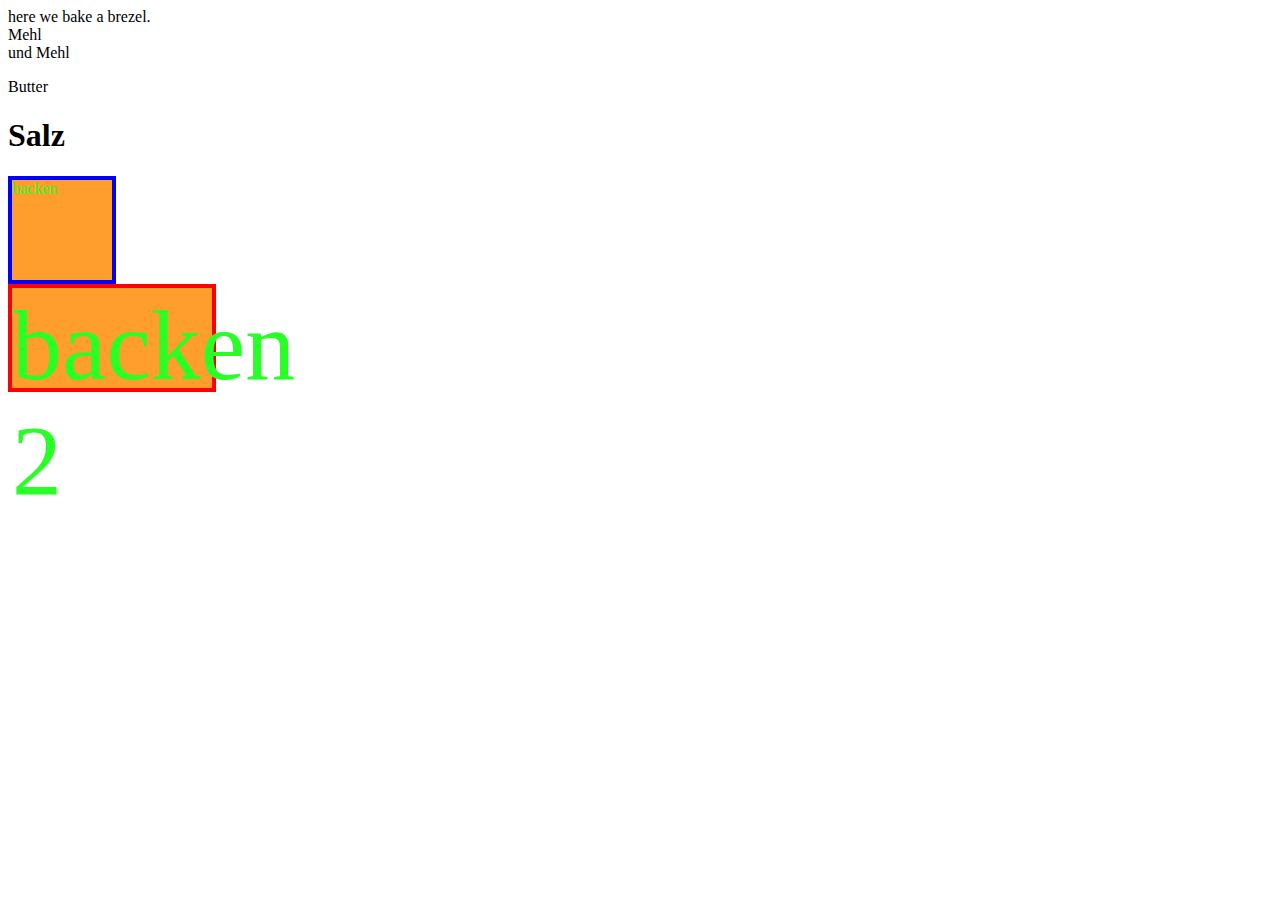
<file: index.html>
<!DOCTYPE html>
<html lang="en">
<head>
    <meta charset="UTF-8">
    <meta name="viewport" content="width=device-width, initial-scale=1.0">
    <link rel="stylesheet" href="style.css">
    <title>I like Butter Brezel</title>
</head>
<body>
    here we bake a brezel.
    <div>Mehl <br>und Mehl </div>
    <p>Butter</p>
    <h1>Salz</h1>
    <div class="bäckerei">backen</div>
    <div style="color:rgb(39, 255, 39);background-color: rgb(255, 157, 45); font-size: 100px;width:200px; height:100px;border: 4px solid rgb(255, 0, 0);">backen 2</div>
</body>
</file>
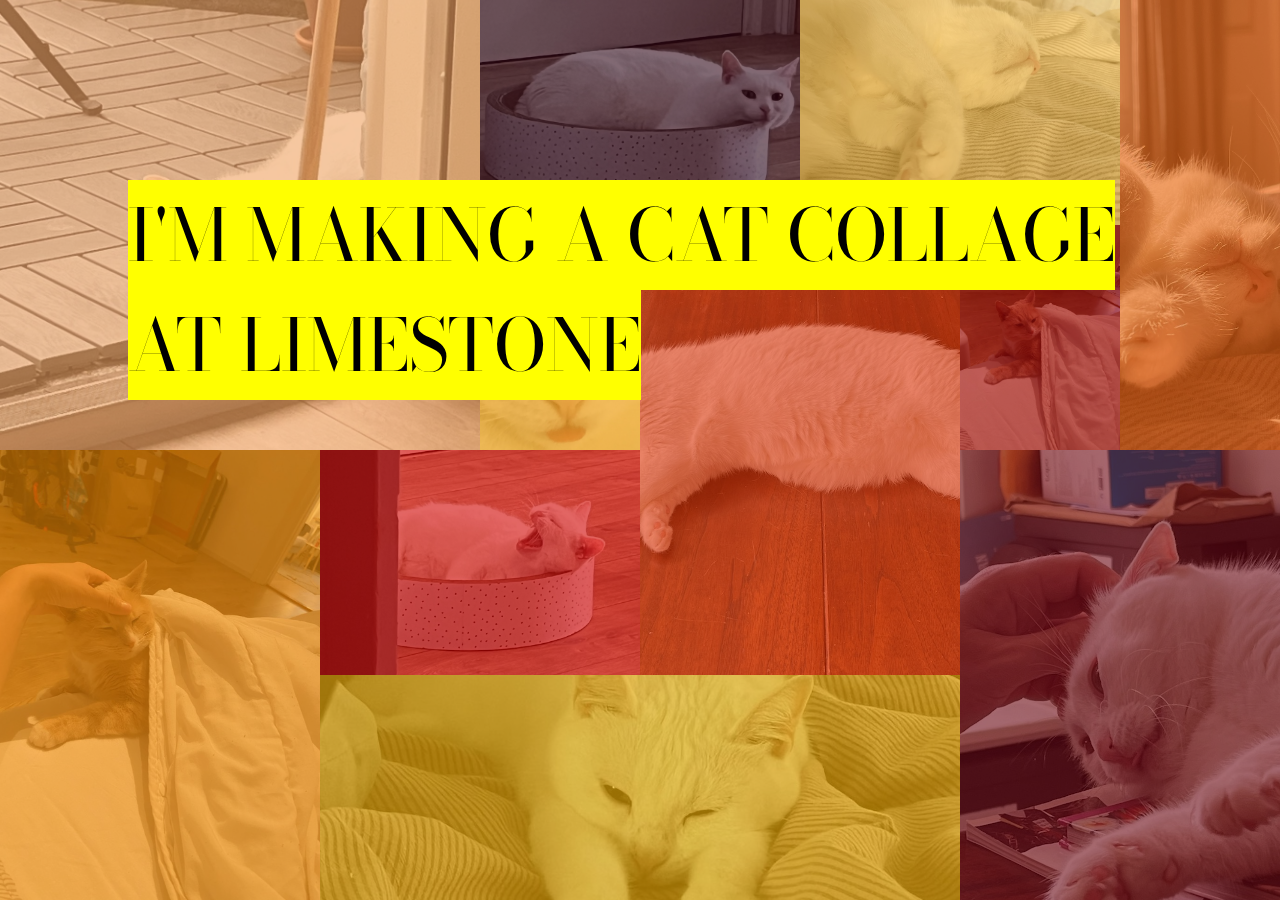
<file: celestin/index.html>
<!DOCTYPE html>
<html lang="en">
<head>
    <meta charset="UTF-8">
    <meta name="viewport" content ="width=device-width, initial-scale=1.0">
    <link rel="stylesheet" href="style.css">

	<link rel="preconnect" href="https://fonts.googleapis.com">
<link rel="preconnect" href="https://fonts.gstatic.com" crossorigin>
<link href="https://fonts.googleapis.com/css2?family=Bodoni+Moda+SC:ital,opsz,wght@0,6..96,400..900;1,6..96,400..900&family=League+Spartan:wght@400;600&display=swap" rel="stylesheet">

    <title>Celestin Made another webpage</title> 
</head>
<body>
   
    <div style="width: 37.5%; height: 50%; left:0; top:0; background-color: #f4a261;"><div class="content-image-6"></div></div>
	<div style="width: 25%; height: 25%; left:37.5%; top:0%; background-color: #370617;"><div class="content-image-5"></div></div>
	<div style="width: 25%; height: 25%; left:62.5%; top:0%; background-color: #fcbf49;"><div class="content-image-4"></div></div>
	<div style="width: 12.5%; height: 50%; left:87.5%; top:0%; background-color: #e85d04;"><div class="content-image-3"></div></div>
	<div style="width: 12.5%; height: 25%; left:37.5%; top:25%; background-color: #faa307;"><div class="content-image-7"></div></div>
	<div style="width: 25%; height: 50%; left:50%; top:25%; background-color: #dc2f02;"><div class="content-image-1"></div></div>
	<div style="width: 12.5%; height: 25%; left:75%; top:25%; background-color: #9d0208;"><div class="content-image-8"></div></div>
	<div style="width: 25%; height: 50%; left:0%; top:50%; background-color: #f48c06;"><div class="content-image-2"></div></div>
	<div style="width: 25%; height: 25%; left:25%; top:50%; background-color: #d00000;"><div class="content-image-9"></div></div>
	<div style="width: 50%; height: 25%; left:25%; top:75%; background-color: #ffba08;"><div class="content-image-10"></div></div>
	<div style="width: 25%; height: 50%; left:75%; top:50%; background-color: #6a040f;"><div class="content-image-11"></div></div>
    
	<div style="width: 80%; height: 30%; left:10%; top:20%;"><div class="content-text-2"><mark>I'M MAKING A CAT COLLAGE AT LIMESTONE</mark></div></div>


</body>
</html>
</file>
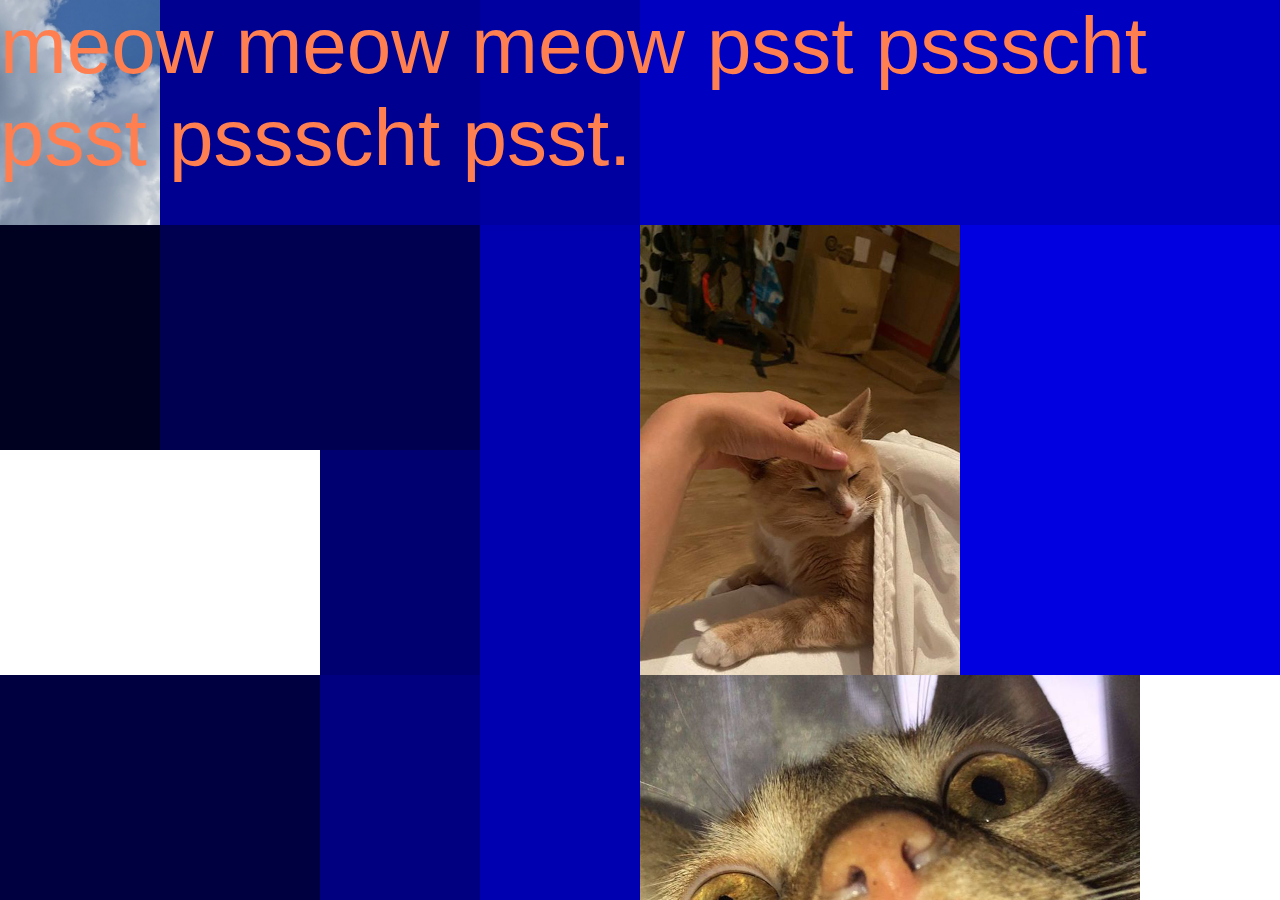
<file: tädä_ä_dätä/index.html>
<!DOCTYPE html>
<html lang="en">
<head>
    <meta charset="UTF-8">
    <meta name="viewport" content ="width=device-width, initial-scale=1.0">
    <link rel="stylesheet" href="style.css">

    <!-- You can write your website's name here -->
    <title>RecklessCodingTryout</title> 
</head>
<body>
<!-- 
                                          Level 1: practice to position <div>s

Crucial TAGs in level 1:
<div></div>  - a container. (and a very good dog name i think.)

Crucial Properties in level 1:
width  - is the width of element
height - is the height of the element
top    - the distance of the element from the top-edge of the page
left   - the distance of the element from the left-edge of the page
background-color - the color of the containter element (in this case the <div>)  
-->
    
    <div class=""scroll-div" style="overflow scroll: 12.5vw;height: 25vh; background-color: blue;"><img style="width:500px; height:auto;z-index:5000;" src="data/images\clouds\cloud2.png"></div>
    <div class=""scroll-div" style="width: 12.5vw;height: 25vh; top: 25vh;background-color: rgb(0, 0, 16);"></div class=""scroll-div"></div>
    <div class=""scroll-div" style="width: 12.5vw;height: 25vh; left:25;top: 25vh;background-color: rgba(0,0,32);"></div>
    <div class=""scroll-div" style="width: 12.5vw;height: 25vh; top: 50vh;background-color: rgba(0, 0, 48;"></div>
    <div class=""scroll-div" style="width: 25vw;height: 25vh; top:75vh;background-color: rgb(0, 0, 64);"></div>
    <div class=""scroll-div" style="width: 25vw;height: 25vh; top:25vh;left:12.5vw;background-color: rgb(0, 0, 80);"></div>
    <div class=""scroll-div" style="width: 12.5vw;height: 25vh; top:50vh;left:12.5vw;background-color: rgb(, 45, 96);"></div>
    <div class=""scroll-div" style="width: 12.5vw;height: 25vh; top:50vh;left:25vw;background-color: rgb(0, 0, 112);"></div>
    <div class=""scroll-div" style="width: 12.5vw;height: 25vh; top:75vh;left:25vw;background-color: rgb(0, 0, 128);"></div>
    <div class=""scroll-div" style="width: 25vw;height: 25vh; left:12.5vw;background-color: rgb(0, 0, 144);"></div>
    <div class=""scroll-div" style="width: 12.5vw;height: 25vh; left:37.5vw;background-color: rgb(0, 0, 160);"></div>
    <div class=""scroll-div" style="width: 12.5vw;height: 75vh; left:37.5vw;top:25vh;background-color: rgb(0, 0, 176);"></div>
    <div class=""scroll-div" style="width: 50vw;height: 25vh; left:50vw;background-color: rgb(0, 0, 192);"></div>
    <div class=""scroll-div" style="overflow scroll: 25vw;height: 50vh; left:50vw;top:25vh;background-color: rgb(0, 0, 208);"><img style="width:500px; height:auto;z-index:5000;" src="data/images\Cats\cat2.jpg"></div>
    <div class=""scroll-div" style="width: 25vw;height: 50vh; left:75vw;top:25vh;background-color: rgb(0, 0, 224);"></div>
    <div class=""scroll-div" style="overflow scroll: 50vw;height: 25vh; left:50vw;top:75vh;background-color: rgb(0, 0, 240);"><img style="width:500px; height:auto;z-index:5000;" src="data/images\Cats\cat13.jpg"></div>



    

  









<!--                               Level 2: Learn how to put contents in the container.
                              learning file paths(directory) and sizeing for texts and images. 

Crucial TAGs in level 2:
<img src="thefilename.jpg" style="width: 100px; height:auto;"></img> - for placing images. Acceptable format for images are '.jpg', '.png', and '.svg'.

Crucial Properties in level 2:
font-size  - is the size of the text
color      - is the color of the text
width      - if put in the styling for <img> tag, it is changing the size of the image, not the container
z-index    - the order of layers, the bigger the numbers, the fronter the elements
-->


<div style="font-size: 5rem; color:coral">meow meow meow psst pssscht psst pssscht psst.</div>








<!--                                   Level 3: Overflow~~

Crucial Properties in level 3:
overflow   - controls what happens to content that is too big to fit into a container
overflow-x and overflow-y  - Determine whether to control content overflow horizontally, vertically, or in both directions.


overflow: visible   - contents outside of the container box are visible
overflow: hidden    - contents outside of the container box are hidden
overflow: scroll    - contents outside of the container box can be scroll to see. 
overflow: auto      - Similar to scroll, but it adds scrollbars only when necessary
-->

<!-- <div style="width: 25vw;height: 50vh;"><img style="width:800px;" src="data/images/Cats/cat25.jpg"></div>
<div style="overflow-y:hidden; overflow-x:scroll; width: 25vw;height: 50vh;left:25vw; " ><img src="data/images/Cats/cat4.jpg"></div>
<div style="overflow-y:scroll; overflow-x:hidden; width: 25vw;height: 50vh; left:70vw;" ><img style="width:400px;" src="data/images/Cats/cat7.jpg"></div>
<div style="overflow:scroll; width: 35vw;height: 50vh;left:50vw; font-size: 20rem; z-index:1;" >I AM A GIGANTIC TEXT</div> -->
</body>
<script>
    // Select all div elements in the body
    const divs = document.querySelectorAll('body > div');

    // Flag to prevent recursive scroll events
    let isSyncingScroll = false;

    divs.forEach(div => {
      div.addEventListener('scroll', () => {
        if (isSyncingScroll) return; // Prevent recursive calls

        isSyncingScroll = true; // Set flag to indicate syncing in progress

        const scrollTop = div.scrollTop;
        const scrollLeft = div.scrollLeft;

        divs.forEach(otherDiv => {
          if (otherDiv !== div) {
            otherDiv.scrollTop = scrollTop;
            otherDiv.scrollLeft = scrollLeft;
          }
        });

        isSyncingScroll = false; // Reset flag after syncing
      });
    });
</script> 
</html>
</file>
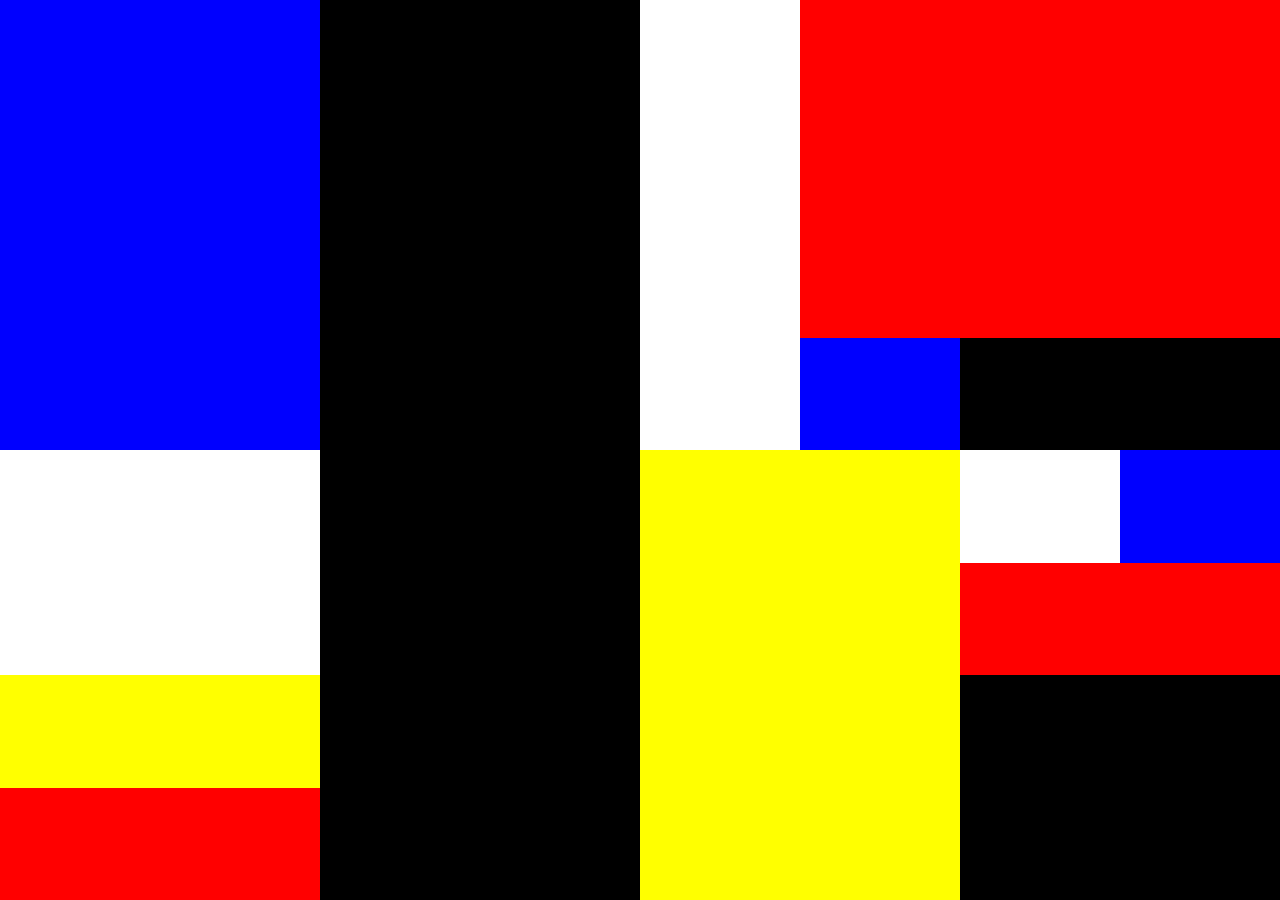
<file: tädä_ä_dätä/example_Level1.html>
<!DOCTYPE html>
<html lang="en">
<head>
    <meta charset="UTF-8">
    <meta name="viewport" content ="width=device-width, initial-scale=1.0">
    <link rel="stylesheet" href="style.css">

    <!-- You can write your website's name here -->
    <title>Level 1 - Positioning div</title> 
</head>
<body>
    <div style="width: 25vw;height: 50vh; background-color: blue;"></div>
    <div style="width: 25vw;height: 25vh; top: 50vh;background-color: white;"></div>
    <div style="width: 25vw;height: 12.5vh; top: 75vh;background-color: yellow;"></div>
    <div style="width: 25vw;height: 12.5vh; top:87.5vh;background-color: red;"></div>
    <div style="width: 25vw;height: 100vh; left:25vw;background-color: black;"></div>
    <div style="width: 12.5vw;height: 50vh; left:50vw;background-color: white;"></div>
    <div style="width: 25vw;height: 50vh; left:50vw; top:50vh;background-color: yellow;"></div>
    <div style="width: 37.5vw;height: 37.5vh; left:62.5vw; background-color: red;"></div>
    <div style="width: 12.5vw;height: 12.5vh; left:62.5vw;top:37.5vh; background-color: blue;"></div>
    <div style="width: 25vw;height: 12.5vh; left:75vw;top:37.5vh; background-color: black;"></div>
    <div style="overflow:scroll;width: 12.5vw;height: 12.5vh; left:75vw;top:50vh; background-color: white;"></div>
    <div style="overflow: visible;width: 12.5vw;height: 12.5vh; left:87.5vw;top:50vh; background-color: blue;"></div>
    <div style="width: 25vw;height: 12.5vh; left:75vw;top:62.5vh; background-color: red;"></div>
    <div style="width: 25vw;height: 25vh; left:75vw;top:75vh; background-color: black;"></div>



</body>
</html>
</file>
<file: style.css>
.bäckerei{
    color:rgb(39, 255, 39);
    background-color: rgb(255, 157, 45);
    width:100px;
    height:100px;
    border: 4px solid blue;
    }
</file>
<file: celestin/style.css>
body{
    margin:0px;
    padding: 0px;

	  font-family: "Bodoni Moda SC", serif;
  font-optical-sizing: auto;
  font-weight: <weight>;
  font-style: normal;
  

	color: white;
	font-size: 2em;
}

html{
    font-family: sans-serif;
}
div {
    position:absolute;
    overflow:scroll;
	overflow: hidden;
	
}

.content-text{
	padding-left: .5em;
}

.content-text-2{
	font-size: 2.25em;
	color: #dedbd2;
}

.content-image-1{
	width: 100%;
	height: 100%;
	background-image: url(files/data/images/Cats/cat1.jpg);
	background-size: cover;
	background-repeat: no-repeat;
	background-position: center;
	opacity: 40%;
}

.content-image-2{
	width: 100%;
	height: 100%;
	background-image: url(files/data/images/Cats/cat2.jpg);
	background-size: cover;
	background-repeat: no-repeat;
	background-position: center;
	opacity: 40%;
}

.content-image-3{
	width: 100%;
	height: 100%;
	background-image: url(files/data/images/Cats/cat3.jpg);
	background-size: cover;
	background-repeat: no-repeat;
	background-position: center;
	opacity: 40%;
}

.content-image-4{
	width: 100%;
	height: 100%;
	background-image: url(files/data/images/Cats/cat4.jpg);
	background-size: cover;
	background-repeat: no-repeat;
	background-position: center;
	opacity: 40%;
}

.content-image-5{
	width: 100%;
	height: 100%;
	background-image: url(files/data/images/Cats/cat5.jpg);
	background-size: cover;
	background-repeat: no-repeat;
	background-position: center;
	opacity: 40%;
}

.content-image-6{
	width: 100%;
	height: 100%;
	background-image: url(files/data/images/Cats/cat6.jpg);
	background-size: cover;
	background-repeat: no-repeat;
	background-position: center;
	opacity: 40%;
}

.content-image-7{
	width: 100%;
	height: 100%;
	background-image: url(files/data/images/Cats/cat7.jpg);
	background-size: cover;
	background-repeat: no-repeat;
	background-position: center;
	opacity: 40%;
}

.content-image-8{
	width: 100%;
	height: 100%;
	background-image: url(files/data/images/Cats/cat8.jpg);
	background-size: cover;
	background-repeat: no-repeat;
	background-position: center;
	opacity: 40%;
}

.content-image-9{
	width: 100%;
	height: 100%;
	background-image: url(files/data/images/Cats/cat9.jpg);
	background-size: cover;
	background-repeat: no-repeat;
	background-position: center;
	opacity: 40%;
}

.content-image-10{
	width: 100%;
	height: 100%;
	background-image: url(files/data/images/Cats/cat10.jpg);
	background-size: cover;
	background-repeat: no-repeat;
	background-position: center;
	opacity: 40%;
}

.content-image-11{
	width: 150%;
	height: 150%;
	background-image: url(files/data/images/Cats/cat11.jpg);
	background-size: cover;
	background-repeat: no-repeat;
	background-position: center;
	opacity: 40%;
	top: -25%;
	left: -25%;
	position: absolute;
    -webkit-animation:spin 4s linear infinite;
    -moz-animation:spin 4s linear infinite;
    animation:spin 4s linear infinite;
}
@-moz-keyframes spin { 100% { -moz-transform: rotate(360deg); } }
@-webkit-keyframes spin { 100% { -webkit-transform: rotate(360deg); } }
@keyframes spin { 100% { -webkit-transform: rotate(360deg); transform:rotate(360deg); } }
}

mark{
	background-color: #6a040f;
	color: #dedbd2;
}

/* .content-image img{
	max-height:100%;
	width: auto;
	object-fit: contain
} */
</file>
<file: tädä_ä_dätä/style.css>
body{
    margin:0px;
    padding: 0px;
}

html{
    font-family: sans-serif;
}
div {
    position:absolute;
    overflow:scroll;
}
</file>
